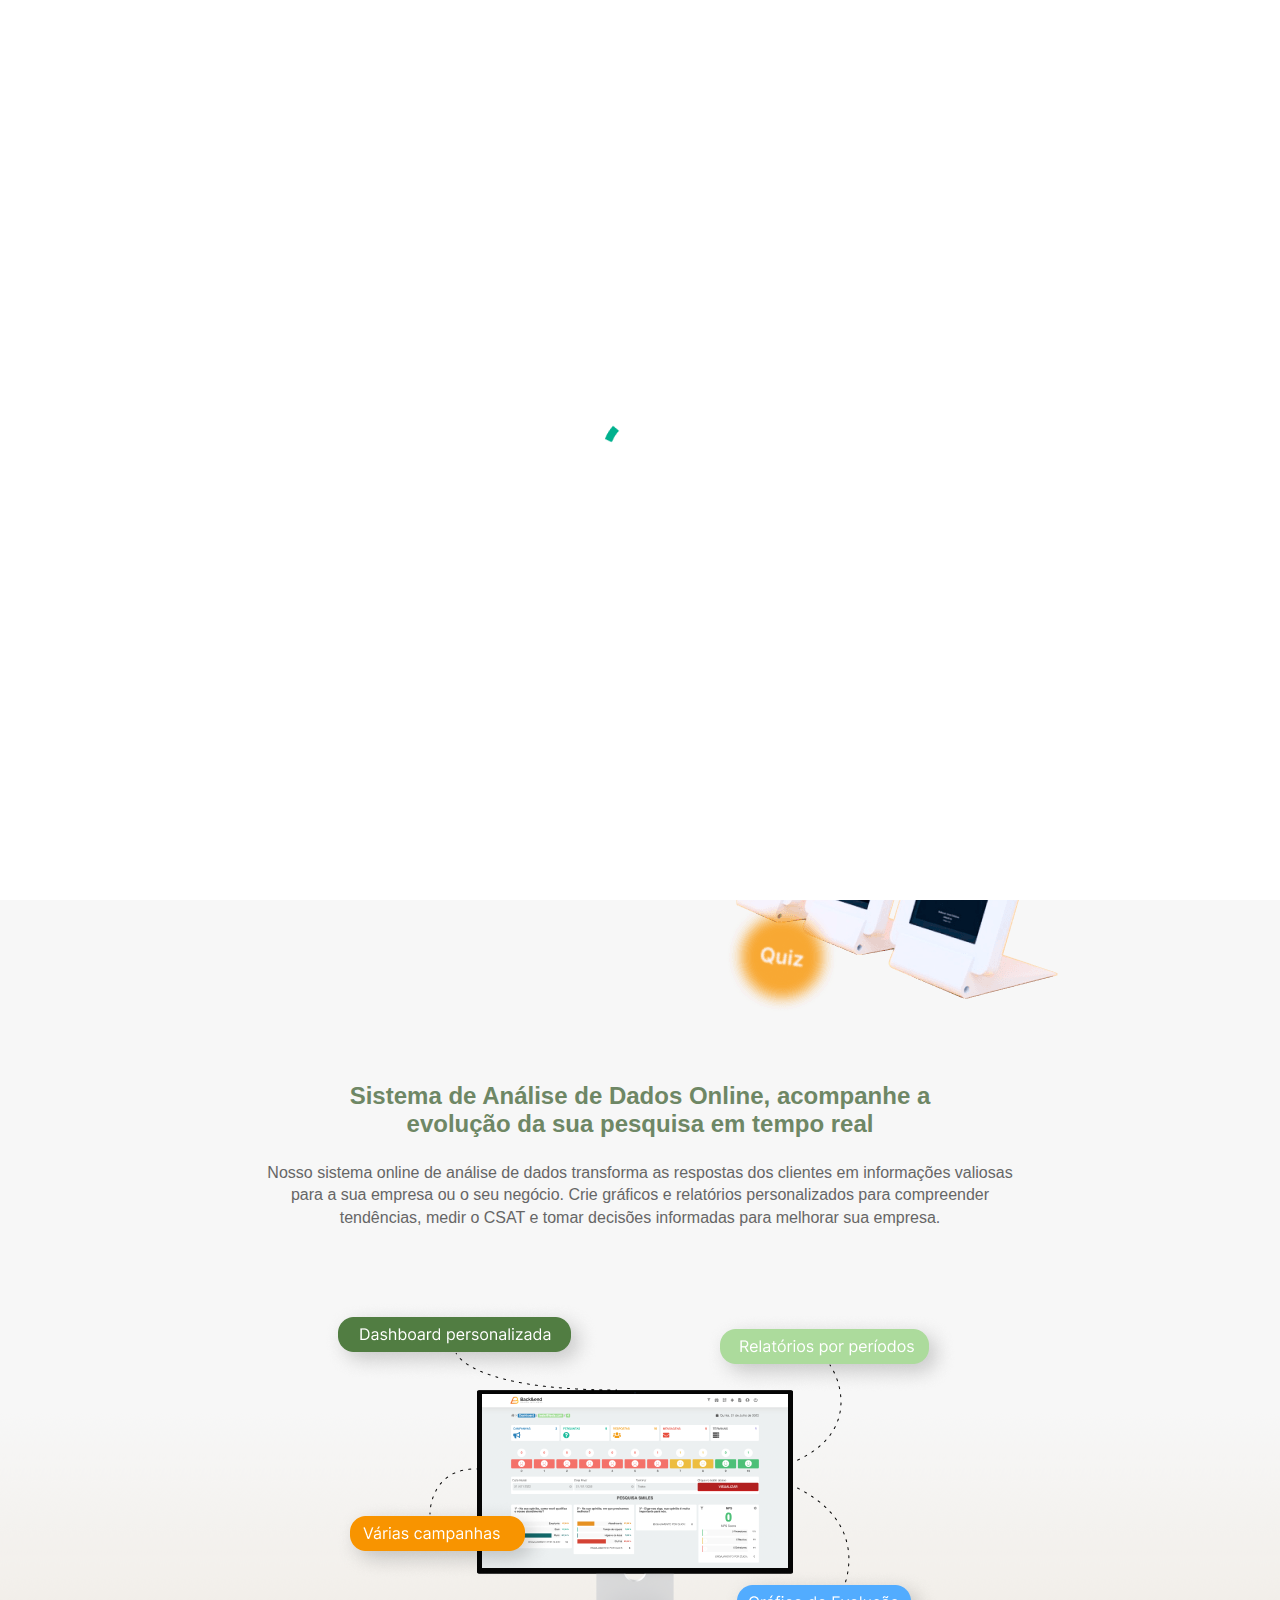
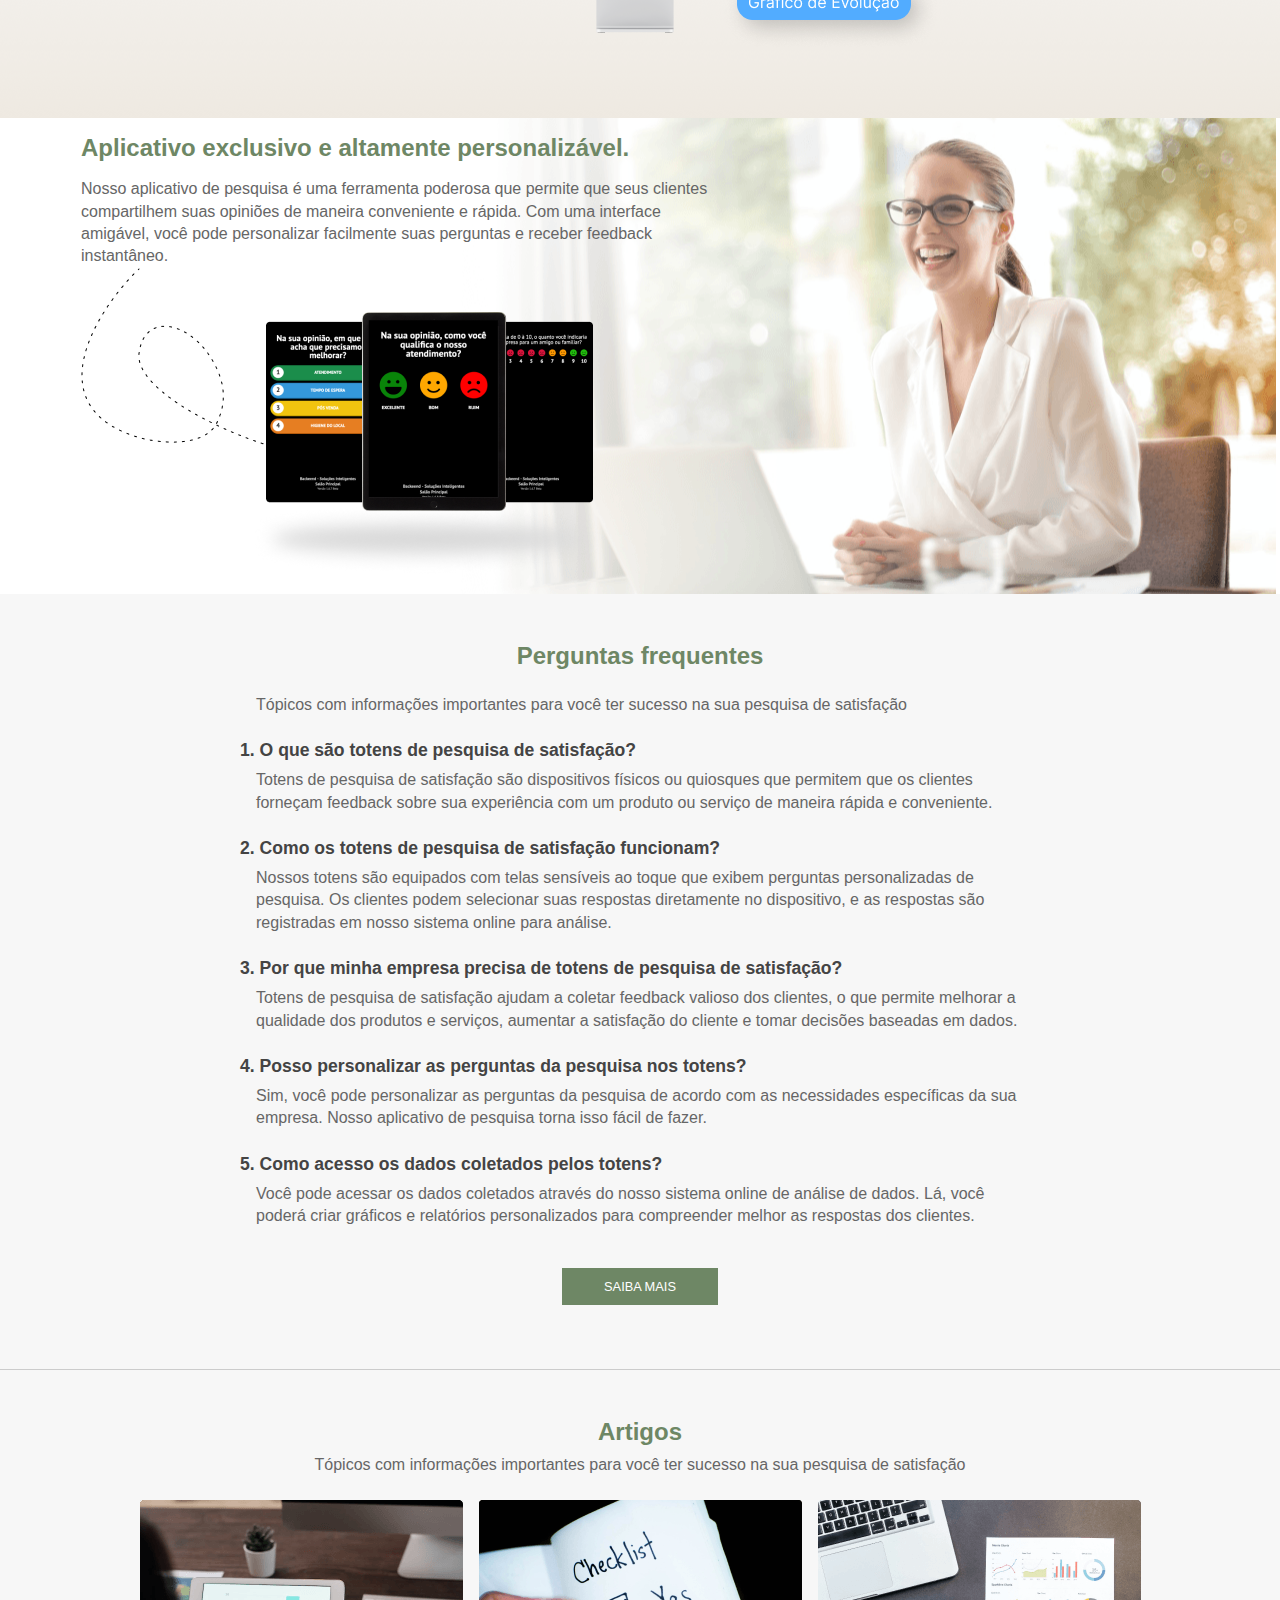
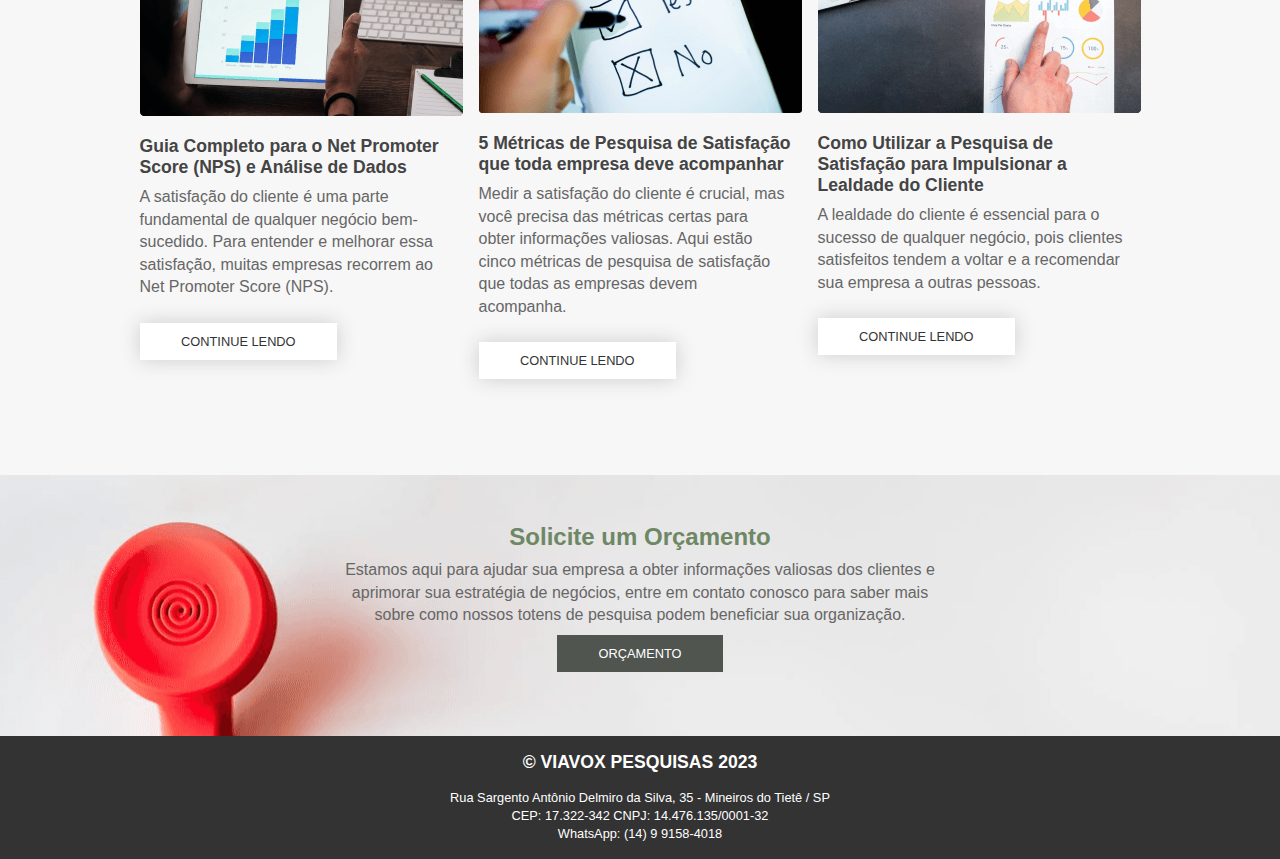
<file: index.html>
<!DOCTYPE html>
<html lang="en">
  <head>
    <meta charset="UTF-8">
    <meta name="viewport" content="width=device-width, initial-scale=1">
    <meta name="description" content="Totens para pesquisa de satisfação do cliente com sistema de avaliação embarcado, solicite um orçamento">
    <title>Viavox - Totens para pequisa de avaliação do cliente</title>
    <link rel="stylesheet" href="index.css" async>
    <link rel="icon" type="image/png" href="medias/favicon.png">
  </head>
  <body>

    <div class="load">
      <img src="medias/load.gif" alt="Loading...">
    </div>

    <header>
      <div class="container_header">
        <div class="logo">
          <img src="medias/logo.png" alt="">
        </div>

        <nav>
          <a href="index.html">Home</a>
          <a href="sobre.html">Sobre</a>
          <a href="#">Serviços</a>
          <a href="#">Contato</a>
        </nav>
      </div>
    </header>

    <section class="hero">
      <div class="hero_display">
        <div class="hero_img">
          <img src="medias/totem_completo.png" class="img-responsive" alt="Totem chão">
        </div>

        <div class="hero_txt">
          <h1>Totens de Pesquisa de Satisfação</h1>
          <p>Tecnologia inovadora de totens de pesquisa de satisfação pode ajudar sua empresa a compreender melhor seus clientes e aprimorar a experiência do cliente</p>

          <div class="link-btn">
            <a href="#" class="btn btn-more">SAIBA MAIS</a>
            <a href="#" class="btn btn-orcamento">ORÇAMENTO</a>
          </div>
        </div>
      </div>
    </section>

    <section class="section_1">
      <div class="txt_sec_1_display">
        <h2>Transformar Feedback em Ação ficou agora mais fácil, com nossos Totens de Pesquisa.</h2>
        <p>Descubra como nossa tecnologia inovadora de totens de pesquisa de satisfação pode ajudar sua empresa a compreender melhor seus clientes e aprimorar a experiência do cliente. Nosso aplicativo e sistema online simplificam o processo, fornecendo dados valiosos em tempo real.</p>
      </div>
      <div class="t_mesa">
        <img src="medias/totem_mesa.png" class="img-responsive" alt="Totem de mesa">
      </div>
    </section>

    <section class="section_2_bg">
      <div class="section_2">
        <h2>Sistema de Análise de Dados Online, acompanhe a evolução da sua pesquisa em tempo real</h2>
        <p>Nosso sistema online de análise de dados transforma as respostas dos clientes em informações valiosas para a sua empresa ou o seu negócio. Crie gráficos e relatórios personalizados para compreender tendências, medir o CSAT e tomar decisões informadas para melhorar sua empresa.</p>

        <img src="medias/monitor_completo.png" class="img-responsive img_sec_2" alt="Monitor com sistema de pesquisa">
      </div>
    </section>

    <section class="section_bg_3">
      <div class="section_display">
        <h2>Aplicativo exclusivo e altamente personalizável.</h2>
        <p>Nosso aplicativo de pesquisa é uma ferramenta poderosa que permite que seus clientes compartilhem suas opiniões de maneira conveniente e rápida. Com uma interface amigável, você pode personalizar facilmente suas perguntas e receber feedback instantâneo.</p>

        <div class="align_ipad">
          <img src="medias/ipad.png" class="img-responsive" alt="iPad com imagem do aplicativo">
        </div>
      </div>

      <span></span>
    </section>

    <section class="section_ask">
      <div class="section_ask_display">
        <h2>Perguntas frequentes</h2>
        <p>Tópicos com informações importantes para você ter sucesso na sua pesquisa de satisfação</p>

        <article>
          <h3>1. O que são totens de pesquisa de satisfação?</h3>
          <p>Totens de pesquisa de satisfação são dispositivos físicos ou quiosques que permitem que os clientes forneçam feedback sobre sua experiência com um produto ou serviço de maneira rápida e conveniente.</p>
        </article>

        <article>
          <h3>2. Como os totens de pesquisa de satisfação funcionam?</h3>
          <p>Nossos totens são equipados com telas sensíveis ao toque que exibem perguntas personalizadas de pesquisa. Os clientes podem selecionar suas respostas diretamente no dispositivo, e as respostas são registradas em nosso sistema online para análise.</p>
        </article>

        <article>
          <h3>3. Por que minha empresa precisa de totens de pesquisa de satisfação?</h3>
          <p>Totens de pesquisa de satisfação ajudam a coletar feedback valioso dos clientes, o que permite melhorar a qualidade dos produtos e serviços, aumentar a satisfação do cliente e tomar decisões baseadas em dados.</p>
        </article>

        <article>
          <h3>4. Posso personalizar as perguntas da pesquisa nos totens?</h3>
          <p>Sim, você pode personalizar as perguntas da pesquisa de acordo com as necessidades específicas da sua empresa. Nosso aplicativo de pesquisa torna isso fácil de fazer.</p>
        </article>

        <article>
          <h3>5. Como acesso os dados coletados pelos totens?</h3>
          <p>Você pode acessar os dados coletados através do nosso sistema online de análise de dados. Lá, você poderá criar gráficos e relatórios personalizados para compreender melhor as respostas dos clientes.</p>
        </article>

        <div class="btn-ask">
          <a href="#" class="btn btn-more">SAIBA MAIS</a>
        </div>
      </div>
    </section>

    <hr>

    <section class="news">
      <h2>Artigos</h2>
      <p>Tópicos com informações importantes para você ter sucesso na sua pesquisa de satisfação</p>

      <div class="new_display">
        <article>
          <img src="medias/news_1.png" alt="Imagens com gráficos">
          <h3>Guia Completo para o Net Promoter Score (NPS) e Análise de Dados</h3>
          <p>A satisfação do cliente é uma parte fundamental de qualquer negócio bem-sucedido. Para entender e melhorar essa satisfação, muitas empresas recorrem ao Net Promoter Score (NPS).</p>

          <a href="#" class="btn btn-news">CONTINUE LENDO</a>
        </article>

        <article>
          <img src="medias/news_2.png" alt="Imagem checklist">
          <h3>5 Métricas de Pesquisa de Satisfação que toda empresa deve acompanhar</h3>
          <p>Medir a satisfação do cliente é crucial, mas você precisa das métricas certas para obter informações valiosas. Aqui estão cinco métricas de pesquisa de satisfação que todas as empresas devem acompanha.</p>

          <a href="#" class="btn btn-news">CONTINUE LENDO</a>
        </article>

        <article>
          <img src="medias/news_3.png" alt="Imagem com relatórios com gráficos">
          <h3>Como Utilizar a Pesquisa de Satisfação para Impulsionar a Lealdade do Cliente</h3>
          <p>A lealdade do cliente é essencial para o sucesso de qualquer negócio, pois clientes satisfeitos tendem a voltar e a recomendar sua empresa a outras pessoas.</p>

          <a href="#" class="btn btn-news">CONTINUE LENDO</a>
        </article>
      </div>
    </section>

    <footer>
      <div class="container">
        <h2>Solicite um Orçamento</h2>
        <p>Estamos aqui para ajudar sua empresa a obter informações valiosas dos clientes e aprimorar sua estratégia de negócios, entre em contato conosco para saber mais sobre como nossos totens de pesquisa podem beneficiar sua organização.</p>

        <a href="#" class="btn btn-orcamento">ORÇAMENTO</a>
      </div>

      <div class="copy">
        <h3>&copy; VIAVOX PESQUISAS 2023 </h3>
        <span>Rua Sargento Antônio Delmiro da Silva, 35 - Mineiros do Tietê / SP</span>
        <span><b>CEP:</b> 17.322-342 <b>CNPJ:</b> 14.476.135/0001-32</span>
        <span class="fone"><b>WhatsApp:</b> <a class="disablelink">(14) 9 9158-4018</a></span>
      </div>
    </footer>

    <div class="wpp">
      <a href="https://wa.me/+5514991584018" target="_blank">
        <img src="medias/icon_whatsApp.png" alt="WhatsApp">
      </a>
    </div>
  </body>
</html>
</file>
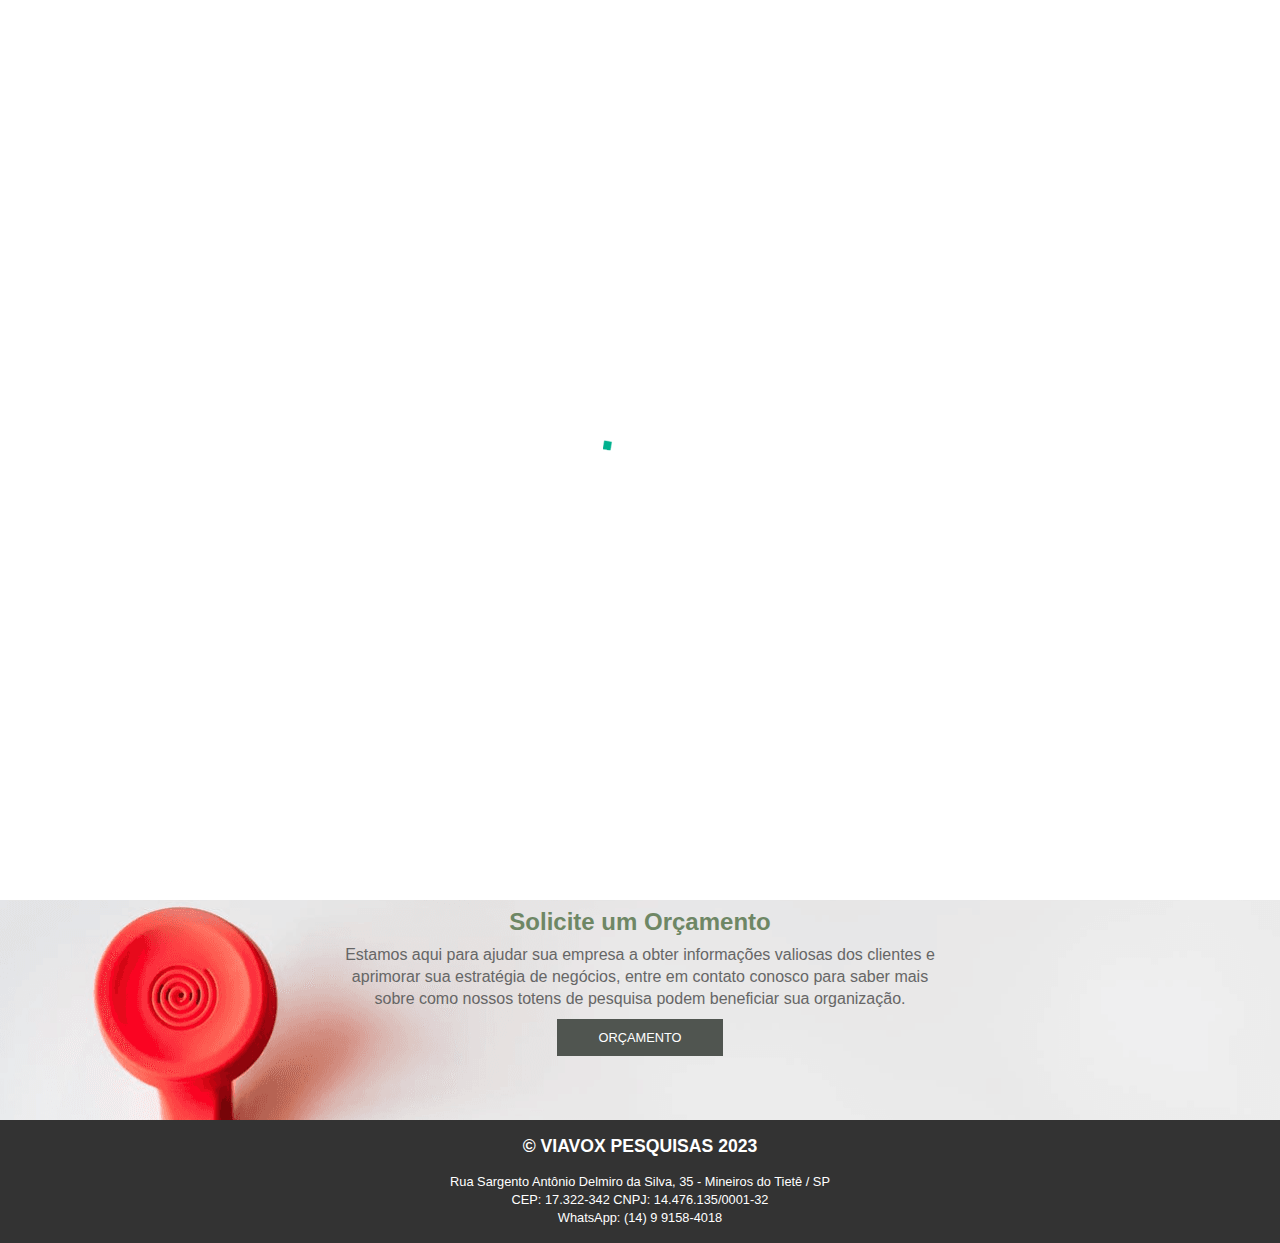
<file: sobre.html>
<!DOCTYPE html>
<html lang="en">
  <head>
    <meta charset="UTF-8">
    <meta name="viewport" content="width=device-width, initial-scale=1">
    <title>Viavox</title>
    <link rel="stylesheet" href="sobre.css">
  </head>
  <body>

    <div class="load">
      <img src="medias/load.gif" alt="Loading...">
    </div>

    <header>
      <div class="container_header">
        <div class="logo">
          <img src="medias/logo.png" alt="">
        </div>

        <nav>
          <a href="index.html">Home</a>
          <a href="sobre.html">Sobre</a>
          <a href="#">Serviços</a>
          <a href="#">Contato</a>
        </nav>
      </div>
    </header>

    <section class="hero">
      <div class="hero_display">
        <h1>Sobre nós</h1>
      </div>
    </section>

    <section class="section_1">
      <div class="txt_sec_1_display">
        <h2>Quem somos</h2>
        <p>Prestamos serviços de CONSULTORIA E PESQUISAS, realizamos uma avaliação, através de Pesquisa de Satisfação dos Serviços prestados pelo Município junto à população, incluindo o desenvolvimento, checagem, tabulação, apresentação gráfica e elaboração de ranking dos Departamentos com maior incidência de insatisfação dos usuários, que servirá de subsídio para reorientar e ajustar os serviços prestados à População, em especial quanto ao cumprimento dos compromissos e dos padrões de qualidade de atendimento, de acordo com a Lei Federal nº 13.460/2017.</p>
      </div>
      <div class="t_mesa">
        <img src="medias/totem_mesa.png" class="img-responsive" alt="">
      </div>
    </section>

    <section>
      <div class="section_2">
        <p>Os órgãos da Administração Pública Direta e Indireta deverão realizar avaliação para verificar a qualidade dos serviços prestados no mínimo uma vez por ano, devendo inclusive ser a pesquisa de satisfação pública com relevância estatística publicada no site do respectivo Órgão. Somos uma Empresa especializada em Consultoria e Pesquisa, atuando no mercado desde 2011, elaboramos estudos e orientações para todas as esferas administrativas na aplicação das exigências e cronogramas para atendimento da Lei. Disponibilizamos Equipe qualificada de profissionais entrevistadores de campo, coordenador de logística e coordenador estatístico que realizam a coleta em dias alternados, buscando resultados com precisão e garantia estatística.</p>
      </div>
    </section>

    <footer>
      <div class="container">
        <h2>Solicite um Orçamento</h2>
        <p>Estamos aqui para ajudar sua empresa a obter informações valiosas dos clientes e aprimorar sua estratégia de negócios, entre em contato conosco para saber mais sobre como nossos totens de pesquisa podem beneficiar sua organização.</p>

        <a href="#" class="btn btn-orcamento">ORÇAMENTO</a>
      </div>

      <div class="copy">
        <h3>&copy; VIAVOX PESQUISAS 2023 </h3>
        <span>Rua Sargento Antônio Delmiro da Silva, 35 - Mineiros do Tietê / SP</span>
        <span><b>CEP:</b> 17.322-342 <b>CNPJ:</b> 14.476.135/0001-32</span>
        <span class="fone"><b>WhatsApp:</b> <a class="disablelink">(14) 9 9158-4018</a></span>
      </div>
    </footer>

    <div class="wpp">
      <a href="https://wa.me/+5514991584018" target="_blank">
        <img src="medias/icon_whatsApp.png" alt="WhatsApp">
      </a>
    </div>
  </body>
</html>
</file>
<file: index.css>
*{
  padding: 0; margin: 0; box-sizing: border-box;
}

body{
  font-family: 'Inter', sans-serif;
  color: #444;
  font-size: 1rem;
  background: #f7f7f7;
}

.load{
  z-index: 2;
  position: absolute;
  height: 100%;
  width: 100%;
  background: #fff;
  animation: 1.5s load forwards ease-out;
}

.load img{
  position: fixed;
  width: 120px;
  height: 120px;
  top: 50%;
  left: 50%;
  transform: translate(-50%, -50%);
}

@keyframes load{
  to{
    opacity: 0;
    display: none;
    z-index: -2;
  }
}

header{
  background: #fff;
  text-align: center;
}

p{
  line-height: 140%;
}
hr{
  border: none;
  border-bottom: 1px #ccc solid;
}

header nav{
  padding: 1.8rem 0;
}

nav a{
  text-decoration: none;
  color: #444;
  padding: .5rem 1rem;
  font-weight: 600;
  font-size: .85em;
}

.logo img{
  padding-top: 1rem;
}

.img-responsive {
  max-width: 100%;
}

h1, p{
  padding: .5rem 1rem;
}

h1 {
  font-size: 2rem;
}

h2{
  color: #6e8765;
}
.hero {
  background: url('medias/bg-hero.jpg') repeat center top;
}
.btn {
  padding: .7rem 2.6rem;
  margin-bottom: 1rem;
  background: #ccc;
  color: #fff;
  text-decoration: none;
  display: inline-block;
  font-size: .8rem;
}

.link-btn {
  padding: 2rem 1rem;
}

.btn-more {
  background: #6E8765;
}

.btn-orcamento {
  background: #505550;
}


.hero_img {
  text-align: center;
}

.txt_sec_1_display p{
  text-align: right;
  margin: 1rem 0 2rem 1rem;
  font-weight: 100;
}

.section_1 {
  margin: 3rem 1rem;
}

.section_2 h2, .section_2 p{
  text-align: center;
  margin: 0 1.1rem;
}

.t_mesa{
  text-align: center;
}

.img_sec_2{
  margin-top: 3rem;
}

.section_2_bg {
  background: url('medias/bg_section_1_2.png') repeat-x center bottom;
  padding-bottom: 4rem;
}

.section_display {
  max-width: 1150px;
  margin: 0 auto;
  padding: 2rem 1rem;
}
.section_display h2{
  margin: 0 0 0 1rem;
}

.section_display p{
  margin: 1rem 0 1rem 0;
}

.section_2{
  text-align: center;
}

.section_ask{
  margin: 3rem 1rem;
}

.section_ask h2, .section_ask p{
  text-align: center;
  margin-bottom: 1rem;
}

.section_ask p{
  text-align: left;
  margin-bottom: 1rem;
}
.btn-ask{
  text-align: center;
  margin: 2rem 0;
}

.news {
  margin: 1rem;
}

.news h2, .news p{
  text-align: center;
}

.news p{
  margin-bottom: 2rem;
}

.new_display img{
  min-width: 100%;
  margin-bottom: 1rem;
}

.new_display article h3, .new_display article p{
  text-align: left;
  padding-left: 0; 
  margin-left: 0;
}

.new_display article a{
  text-decoration: none;
  color: #333;
  font-weight: 100;
}

.btn-news {
  background: #fff;
  box-shadow: 0 0 20px #ccc;
  margin-bottom: 3rem;
}

footer{
  background: url('medias/bg_attacmment_orcamento.png') no-repeat center top;
  text-align: center;
}

footer .container{
  max-width: 40rem;
  padding: 3rem 0;
  margin: 0 auto;
}
.copy{
  background: #333;
  padding: 1rem 0;
  color: #fff;
}

.copy h3{
  padding-bottom: 1rem; 
}
.copy span{
  display: block;
  font-weight: 100;
  font-size: .8rem;
  line-height: 140%;
}

.wpp {
  z-index: 1;
  position: fixed;
  bottom: 0;
  right: 20px;
  cursor: pointer;
}

h3{
  font-size: 1.1em;
}

.disablelink {
   pointer-events: none;
   cursor: default;
}

p {
  color: #666;
  font-weight: 100;
  font-size: 1em;
}


@media(min-width: 49rem){
  .container_header{
    display: flex;
    flex-wrap:wrap;    
    justify-content: space-between;
    margin: 0 auto;
    max-width: 1150px;
  }

  .hero_display{
    display: flex;
    flex-direction: row-reverse;
    justify-content: space-between;
    margin: 0 auto;
    max-width: 1150px;
  }
  .hero_txt {
    max-width: 50%;
    margin-top: 100px;
  }

  .section_1{
    display: flex;
    max-width: 1150px;
    margin: 4rem auto;
  }

  .txt_sec_1_display{
    max-width: 50%;
    padding-left: 1rem;
  }

  .txt_sec_1_display p{
    text-align: left;
    margin: 1rem 0 2rem 0rem;
    line-height: 118%;
    font-weight: 100;
    padding-left: 0;

  }

  .t_mesa{
    min-width:50%;
    text-align: right;
  }

  .section_2 {
    max-width: 1170px;
    margin: 0 auto;
    text-align: center;
    margin-top: 4rem;
  }

  .section_2 h2{
    max-width: 600px;
    margin: 1rem auto;
    text-align: center;
    font-weight: 600;
  }

  .section_2 p{
    max-width: 800px;
    margin: 1rem auto;
    text-align: center;
  }

  .section_display p{
    max-width: 630px;
    text-align: left;
    margin: 0;
    padding: 1rem 0 0 0;
  }

  .section_display{
    padding: 1rem;
    margin: 0 auto;
  }

  .section_display h2{
    max-width: 800px;
    text-align: left;
    margin: 0;
  }

  .section_bg_3 {
    background: url('medias/bg_section_3.png') no-repeat center right;
  }

  .section_ask_display{
    max-width: 800px;
    margin: 1rem auto;
    text-align: left;
  }

  .section_ask_display article p{
    text-align: left;
  }

  .news {
    max-width: 1150px;
    margin: 3rem auto;
  }

  .news h2, .news p{
    text-align: center;
  }

  .news p{
    margin-bottom: 1rem;
  }

  .new_display {
    display: flex;
    flex-wrap: wrap;
    gap: 1rem;
    justify-content: center;
      
  } 
  .new_display article{
    max-width: 323px;
  }
  
}
</file>
<file: sobre.css>
*{
  padding: 0; margin: 0; box-sizing: border-box;
}

body{
  font-family: 'Inter', sans-serif;
  color: #444;
  font-size: 1rem;
  background: #f7f7f7;
}

.load{
  z-index: 2;
  position: absolute;
  height: 100%;
  width: 100%;
  background: #fff;
  animation: 1.5s load forwards ease-out;
}

.load img{
  position: fixed;
  width: 120px;
  height: 120px;
  top: 50%;
  left: 50%;
  transform: translate(-50%, -50%);
}

@keyframes load{
  to{
    opacity: 0;
    display: none;
    z-index: -2;
  }
}

header{
  background: #fff;
  text-align: center;
}

p{
  line-height: 140%;
}
hr{
  border: none;
  border-bottom: 1px #ccc solid;
}

header nav{
  padding: 1.8rem 0;
}

nav a{
  text-decoration: none;
  color: #444;
  padding: .5rem 1rem;
  font-weight: 600;
  font-size: .85em;
}

.logo img{
  padding-top: 1rem;
}

.img-responsive {
  max-width: 100%;
}

h1, p{
  padding: .5rem 1rem;
}

h1 {
  font-size: 2rem;
}

h2{
  color: #6e8765;
}
.hero {
  background: url('medias/bg-hero.jpg') repeat center top;
}
.btn {
  padding: .7rem 2.6rem;
  margin-bottom: 1rem;
  background: #ccc;
  color: #fff;
  text-decoration: none;
  display: inline-block;
  font-size: .8rem;
}

.link-btn {
  padding: 2rem 1rem;
}

.btn-more {
  background: #6E8765;
}

.btn-orcamento {
  background: #505550;
}


.hero_img {
  text-align: center;
}

.txt_sec_1_display p{
  text-align: right;
  margin: 1rem 0 2rem 1rem;
  font-weight: 100;
}

.section_1 {
  margin: 3rem 1rem;
}


.t_mesa{
  text-align: center;
}

.img_sec_2{
  margin-top: 3rem;
}

.section_2_bg {
  background: url('medias/bg_section_1_2.png') repeat-x center bottom;
  padding-bottom: 4rem;
}

.section_display {
  max-width: 1150px;
  margin: 0 auto;
  padding: 2rem 1rem;
}
.section_display h2{
  margin: 0 0 0 1rem;
}

.section_display p{
  margin: 1rem 0 1rem 0;
}

.section_ask{
  margin: 3rem 1rem;
}

.section_ask h2, .section_ask p{
  text-align: center;
  margin-bottom: 1rem;
}

.section_ask p{
  text-align: left;
  margin-bottom: 1rem;
}
.btn-ask{
  text-align: center;
  margin: 2rem 0;
}

.news {
  margin: 1rem;
}

.news h2, .news p{
  text-align: center;
}

.news p{
  margin-bottom: 2rem;
}

.new_display img{
  min-width: 100%;
  margin-bottom: 1rem;
}

.new_display article h3, .new_display article p{
  text-align: left;
  padding-left: 0; 
  margin-left: 0;
}

.new_display article a{
  text-decoration: none;
  color: #333;
  font-weight: 100;
}

.btn-news {
  background: #fff;
  box-shadow: 0 0 20px #ccc;
  margin-bottom: 3rem;
}

footer{
  background: url('medias/bg_attacmment_orcamento.png') no-repeat center top;
  text-align: center;
}

footer .container{
  max-width: 40rem;
  padding: 3rem 0;
  margin: 0 auto;
}
.copy{
  background: #333;
  padding: 1rem 0;
  color: #fff;
}

.copy h3{
  padding-bottom: 1rem; 
}
.copy span{
  display: block;
  font-weight: 100;
  font-size: .8rem;
  line-height: 140%;
}

.wpp {
  z-index: 1;
  position: fixed;
  bottom: 0;
  right: 20px;
  cursor: pointer;
}

h3{
  font-size: 1.1em;
}

.disablelink {
   pointer-events: none;
   cursor: default;
}

p {
  color: #666;
  font-weight: 100;
  font-size: 1em;
  line-height: 140%;
}

.section_2 {
    max-width: 1170px;
    margin: 0 auto;
    text-align: left;
    margin-top: 4rem;
    margin-bottom: 4rem;
  }



@media(min-width: 49rem){
  
  
  .container_header{
    display: flex;
    flex-wrap:wrap;    
    justify-content: space-between;
    margin: 0 auto;
    max-width: 1150px;
  }

  .hero_display{
    display: flex;
    justify-content: space-between;
    margin: 0 auto;
    max-width: 1150px;
  }
  
  .hero_display h1{
    padding: 2rem 0;
  }
  
  .hero_txt {
    max-width: 50%;
    margin-top: 100px;
  }

  .section_1{
    display: flex;
    max-width: 1150px;
    margin: 4rem auto;
  }

  .txt_sec_1_display{
    max-width: 50%;
    padding-left: 1rem;
    line-height: 140%;
  }

  .txt_sec_1_display p{
    text-align: left;
    margin: 1rem 0 2rem 0rem;
    line-height: 150%;
    font-weight: 100;
    padding-left: 0;

  }

  .t_mesa{
    min-width:50%;
    text-align: right;
  }
  
  .section_display p{
    max-width: 630px;
    text-align: left;
    margin: 0;
    padding: 1rem 0 0 0;
  }

  .section_display{
    padding: 1rem;
    margin: 0 auto;
  }

  .section_display h2{
    max-width: 800px;
    text-align: left;
    margin: 0;
  }

  .section_bg_3 {
    background: url('medias/bg_section_3.png') no-repeat center right;
  }

  .section_ask_display{
    max-width: 800px;
    margin: 1rem auto;
    text-align: left;
  }

  .section_ask_display article p{
    text-align: left;
  }

  .news {
    max-width: 1150px;
    margin: 3rem auto;
  }

  .news h2, .news p{
    text-align: center;
  }

  .news p{
    margin-bottom: 1rem;
  }

  .new_display {
    display: flex;
    flex-wrap: wrap;
    gap: 1rem;
    justify-content: center;
      
  } 
  .new_display article{
    max-width: 323px;
  }
  
}
</file>
